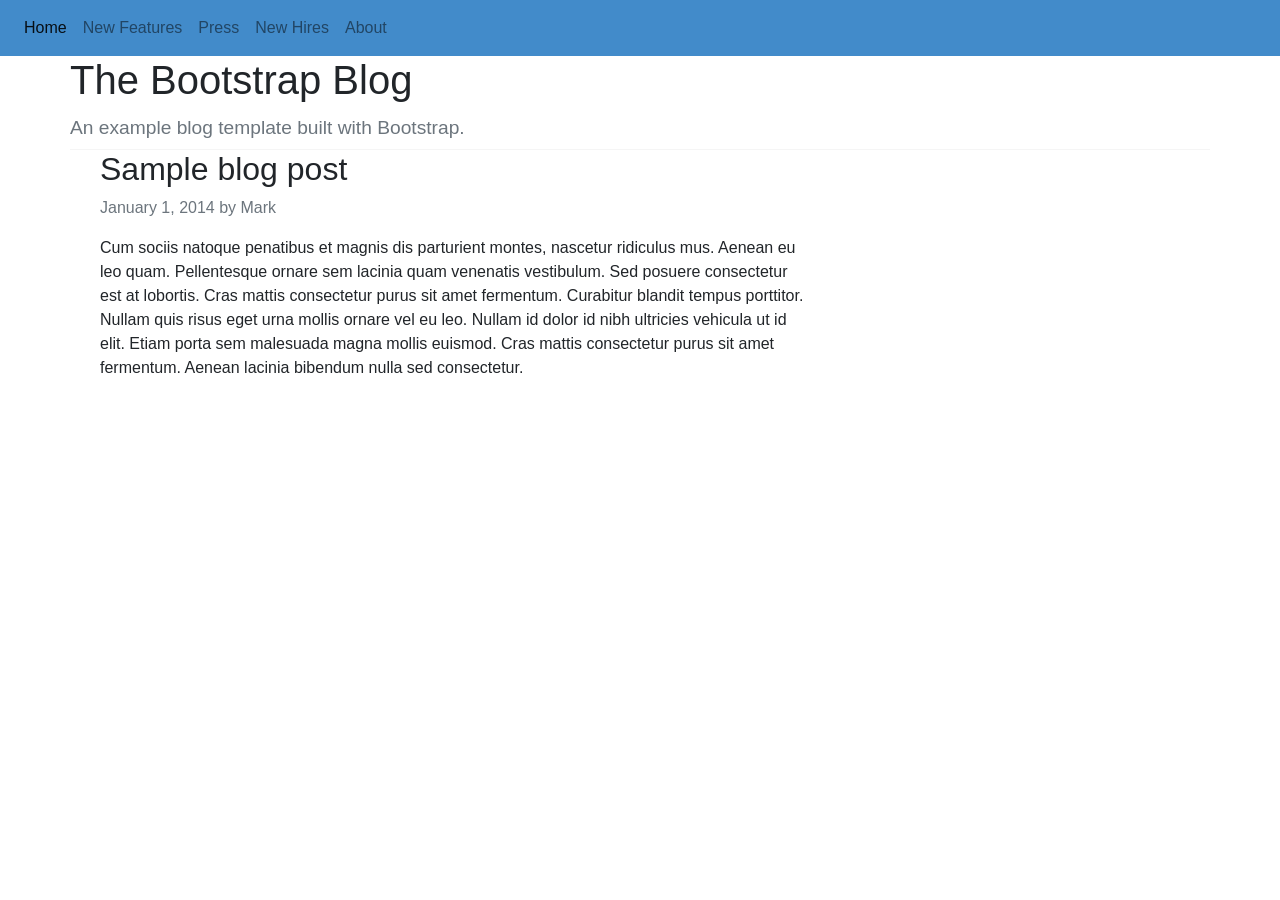
<file: WeekThreeFEWDR-122/bootstrap_blog.html>
<!DOCTYPE html>
<head>
  <title>BootStrapBloggers</title>
  <link rel="stylesheet" href="https://maxcdn.bootstrapcdn.com/bootstrap/4.0.0-beta.2/css/bootstrap.min.css" integrity="sha384-PsH8R72JQ3SOdhVi3uxftmaW6Vc51MKb0q5P2rRUpPvrszuE4W1povHYgTpBfshb" crossorigin="anonymous">
  <script src="https://code.jquery.com/jquery-3.2.1.slim.min.js" integrity="sha384-KJ3o2DKtIkvYIK3UENzmM7KCkRr/rE9/Qpg6aAZGJwFDMVNA/GpGFF93hXpG5KkN" crossorigin="anonymous"></script>
  <script src="https://cdnjs.cloudflare.com/ajax/libs/popper.js/1.12.3/umd/popper.min.js" integrity="sha384-vFJXuSJphROIrBnz7yo7oB41mKfc8JzQZiCq4NCceLEaO4IHwicKwpJf9c9IpFgh" crossorigin="anonymous"></script>
  <script src="https://maxcdn.bootstrapcdn.com/bootstrap/4.0.0-beta.2/js/bootstrap.min.js" integrity="sha384-alpBpkh1PFOepccYVYDB4do5UnbKysX5WZXm3XxPqe5iKTfUKjNkCk9SaVuEZflJ" crossorigin="anonymous"></script>

  <style>
    nav {
      background-color: #428BCA;
      color: #FFFFFF;
    }
    .row {
      flex-direction: column;
      flex-wrap: wrap;
    }
    .column {
      border-bottom: 1px solid #F5F5F5;
      width: 100%;
      position: relative;
    }
    .AAA div {
      border-bottom: 1px solid #F5F5F5;
    }
  </style>

</head>

<html>
<body>
  <header>
    <nav class="navbar navbar-expand-lg navbar-light">
      <button class="navbar-toggler" type="button" data-toggle="collapse" data-target="#navbarNavAltMarkup" aria-controls="navbarNavAltMarkup" aria-expanded="false" aria-label="Toggle navigation">
        <span class="navbar-toggler-icon"></span>
      </button>
      <div class="collapse navbar-collapse" id="navbarNavAltMarkup">
        <div class="navbar-nav">
          <a class="nav-item nav-link active" href="#">Home <span class="sr-only">(current)</span></a>
          <a class="nav-item nav-link" href="#">New Features</a>
          <a class="nav-item nav-link" href="#">Press</a>
          <a class="nav-item nav-link" href="#">New Hires</a>
          <a class="nav-item nav-link" href="#">About</a>
        </div>
      </div>
    </nav>
  </header>
  <main>
    <div class="container">
      <div class="row">
        <div class="column">
          <h1 class="h1">The Bootstrap Blog</h1>
          <h4 class="h4">
            <small class="text-muted">An example blog template built with Bootstrap.</small>
          </h4>
      </div>
    </div>
    <div class="container">
      <div class="row">
        <div class="col-lg-8 AAA">
          <h2 class="h2">Sample blog post</h2>
          <p class="text-muted">January 1, 2014 by Mark</p>
        </div>
        <div class="col-lg-8">
          <p>
            Cum sociis natoque penatibus et magnis dis parturient montes, nascetur ridiculus mus. Aenean eu leo quam. Pellentesque ornare sem lacinia quam venenatis vestibulum. Sed posuere consectetur est at lobortis. Cras mattis consectetur purus sit amet fermentum.

            Curabitur blandit tempus porttitor. Nullam quis risus eget urna mollis ornare vel eu leo. Nullam id dolor id nibh ultricies vehicula ut id elit.

            Etiam porta sem malesuada magna mollis euismod. Cras mattis consectetur purus sit amet fermentum. Aenean lacinia bibendum nulla sed consectetur.
          </p>
        </div>
        <div class="col-lg-8">
        </div>
        <div class="col-lg-8">
        </div>
        <div class="col-lg-8">
        </div>
        <div class="col-lg-8">
        </div>
        <div class="col-lg-8">
        </div>
        <div class="col-lg-8">
        </div>
      </div>
      <div class="row">
        <div class="col">
        </div>
        <div class="col">
        </div>
        <div class="col">
        </div>
      </div>
    </div>
  </main>
  <footer>
  </footer>
</body>
</html>
</file>
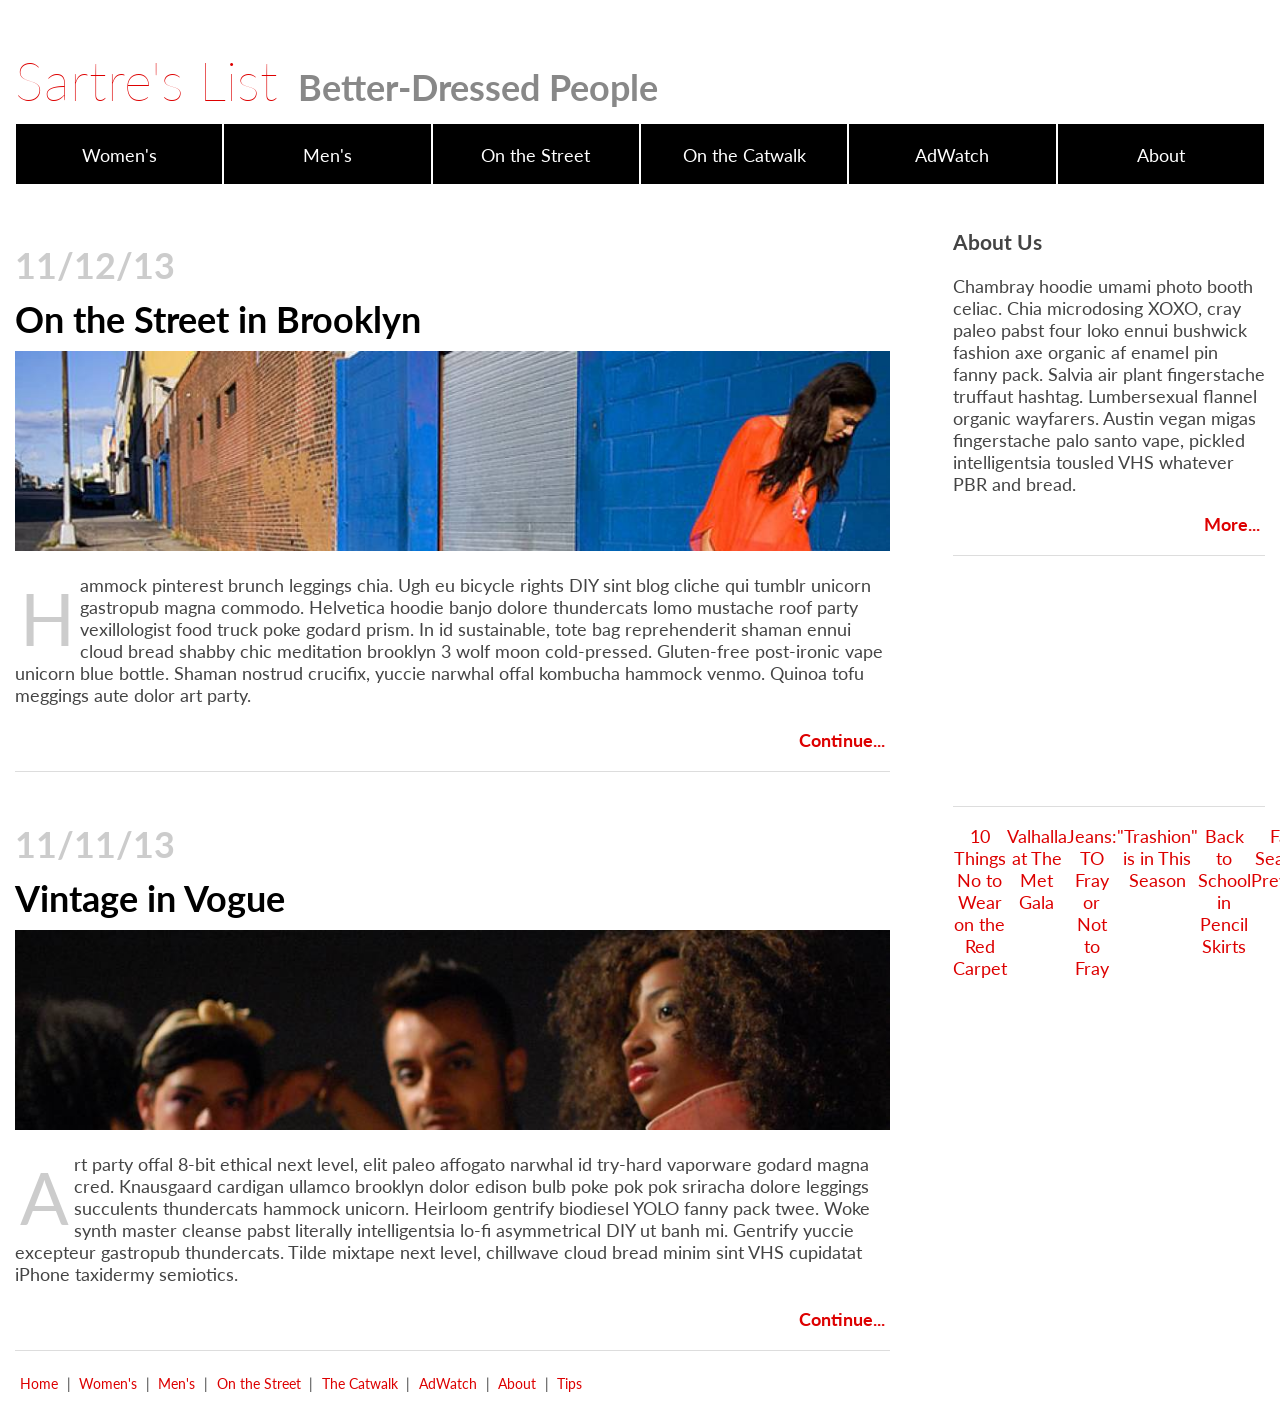
<file: WeekTwoFEWDR-122/fasion_blogs.html>
<!doctype html>

<head>
  <title>
  </title>
  <link rel="stylesheet" href="style.css">
  <link href="https://fonts.googleapis.com/css?family=Lato" rel="stylesheet">
</head>

<body>
  <header>
    <div class="upper">
      <h1 class="page-name">
        Sartre's List
      </h1>
      <h2 class="page-description">
        Better-Dressed People
      </h2>
    </div>
    <nav class="top">
      <ul class="internal-links">
        <li class="black-box">Women's</li>
        <li class="black-box">Men's</li>
        <li class="black-box">On the Street</li>
        <li class="black-box">On the Catwalk</li>
        <li class="black-box">AdWatch</li>
        <li class="black-box">About</li>
      </ul>
    </nav>
  </header>
  <main>
    <section class="first">
      <article>
        <h1 class="date">11/12/13</h1>
        <h1 class="title">On the Street in Brooklyn</h1>
        <div class="picture1">
        </div>
        <p>
          <span class="letter">H</span>ammock pinterest brunch leggings chia. Ugh eu bicycle rights DIY sint blog cliche qui tumblr unicorn gastropub magna commodo. Helvetica hoodie banjo dolore thundercats lomo mustache roof party vexillologist food truck poke godard prism. In id sustainable, tote bag reprehenderit shaman ennui cloud bread shabby chic meditation brooklyn 3 wolf moon cold-pressed. Gluten-free post-ironic vape unicorn blue bottle. Shaman nostrud crucifix, yuccie narwhal offal kombucha hammock venmo. Quinoa tofu meggings aute dolor art party.
        </p>
        <div class="lower">
          <a href="blah">Continue...</a>
        </div>
      </article>
      <article>
        <h1 class="date">11/11/13</h1>
        <h1 class="title">Vintage in Vogue</h1>
        <div class="picture2">
        </div>
        <p>
          <span class="letter">A</span>rt party offal 8-bit ethical next level, elit paleo affogato narwhal id try-hard vaporware godard magna cred. Knausgaard cardigan ullamco brooklyn dolor edison bulb poke pok pok sriracha dolore leggings succulents thundercats hammock unicorn. Heirloom gentrify biodiesel YOLO fanny pack twee. Woke synth master cleanse pabst literally intelligentsia lo-fi asymmetrical DIY ut banh mi. Gentrify yuccie excepteur gastropub thundercats. Tilde mixtape next level, chillwave cloud bread minim sint VHS cupidatat iPhone taxidermy semiotics.
        </p>
        <div class="lower">
          <a href="blah">Continue...</a>
        </div>
      </article>
    </section>
    <section class="second">
      <aside class="about">
        <h3>About Us</h3>
        <p>
          Chambray hoodie umami photo booth celiac. Chia microdosing XOXO, cray paleo pabst four loko ennui bushwick fashion axe organic af enamel pin fanny pack. Salvia air plant fingerstache truffaut hashtag. Lumbersexual flannel organic wayfarers. Austin vegan migas fingerstache palo santo vape, pickled intelligentsia tousled VHS whatever PBR and bread.
        </p>
        <div class="lower">
          <a href="blah">More...</a>
        </div>
      </aside>
      <aside class="advert">
      </aside>
      <aside class="pop-post">
        <ul class="links">
          <li><a herf="">10 Things No to Wear on the Red Carpet</a></li>
          <li><a herf="">Valhalla at The Met Gala</a></li>
          <li><a herf="">Jeans: TO Fray or Not to Fray</a></li>
          <li><a herf="">"Trashion" is in This Season</a></li>
          <li><a herf="">Back to School in Pencil Skirts</a></li>
          <li><a herf="">Fall Season Preview</a></li>
          <li><a herf="">Even More Ways to Wrap a Sari!</a></li>
          <li><a herf="">Is Steam Punk Here to Stay?</a></li>
          <li><a herf="">Neighborhoodie Watch</a></li>
          <li><a herf="">Hair Styles of the Demand</a></li>
        </ul>
      </aside>
    </section>
  </main>
  <footer>
    <nav class="bottom">
      <ul class="bottom-links">
        <li>Home</li>|
        <li>Women's</li>|
        <li>Men's</li>|
        <li>On the Street</li>|
        <li>The Catwalk</li>|
        <li>AdWatch</li>|
        <li>About</li>|
        <li>Tips</li>
      </ul>
    </nav>
    <p class="copyright">
    </p>
  </footer>
</body>
</file>
<file: WeekTwoFEWDR-122/style.css>
html,body {
  margin: 0;
  padding: 0;
}
body {
  margin: 5px 15px;
  font-family: 'Lato', sans-serif;
  color: #444;
  font-size: 18px;
}
h1 {
  color: #D00;
}
header {
  display: flex;
  flex-direction: column;
  flex-wrap: nowrap;
  justify-content: space-around;
  margin: 0;
  text-align: left;
}
nav {
  text-align: left;
  padding: 0;
}
ul {
  display: flex;
  flex-direction: row;
  flex-wrap: nowrap;
  justify-content: space-between;
  align-content: space-between;
  width: 45%;
  padding: 0;
}
li {
  text-align: center;
  width: auto;
  list-style: none;
  color: #D00;
  padding: 0;
}
main {
  display: flex;
  flex-direction: row;
  flex-wrap: nowrap;
  justify-content: space-between;
}
section {
  display: flex;
  flex-direction: column;
  flex-wrap: nowrap;
}
article {
  border-top: none;
  border-right: none;
  border-left: none;
  border-bottom: 1px solid #DDD;
  display: flex;
  flex-direction: column;
  flex-wrap: nowrap;
  justify-content: space-between;
  text-align: left;
  margin-left: 0px;
  margin-right: 0px;
  margin-top: 30px;
  margin-bottom: 10px;
  padding-left: auto;
  padding-right: auto;
  padding-top: 5px;
  padding-bottom: 15px;
}
p {
}
span {
  font-size: 72px;
  color: #CCC;
  text-align: center;
  float: left;
  padding-left: : 15px;
  padding-right: : 15px;
  padding-top: : 0;
  padding-bottom: 0;
  margin: 1px 5px;
}
a:hoover {
  background-color: #A00;
}
a {
  color: #D00;
  text-decoration: none;
}
aside {

}
footer {

}
.upper{
  display: flex;
  flex-direction: row;
  flex-wrap: nowrap;
  justify-content: left;
  align-items: baseline;
  margin: 0;
  height: 100px;
}
.page-name {
  font-family: 'Lato', sans-serif;
  font-size: 54px;
  font-weight: 100;
  width: auto;
  padding-left: 0;
  padding-right: 0;
  padding-bottom: 0px;
  padding-top: 5px;
}
.page-description {
  width: auto;
  text-align: right;
  padding-left: 20px;
  padding-right: 0;
  padding-bottom: 5px;
  padding-top: 30px;
  font-family: 'Lato', sans-serif;
  font-size: 36px;
  Color: #888;
}
.top {
  text-align: left;
  margin: 0;
  padding: 0;
}
.internal-links {
  display: flex;
  flex-direction: row;
  list-style: none;
  text-align: left;
  justify-content: space-between;
  padding: 0;
  width: 100%;
}
.black-box {
  text-align: center;
  width: 20%;
  height: 20px;
  background-color: black;
  color: white;
  border: 1px solid white;
  padding-top: 20px;
  padding-bottom: 20px;
  padding-left: 0px;
  padding-right: 0px;
}
.first {
  width: 70%
}
.second {
  width: 25%;
}
.date {
  color: #CCC;
  font-size: 36px;
  margin-left: 0;
  margin-right: auto;
  margin-top: 5px;
  margin-bottom: 5px;
}
.title {
  color: black;
  font-size: 36px;
  margin-left: 0;
  margin-right: auto;
  margin-top: 5px;
  margin-bottom: 5px;
}
.picture1 {
  margin-left: 0;
  margin-right: 50px;
  margin-top: 5px;
  margin-bottom: 5px;
  width: 100%;
  height: 200px;
  background-image: url("fashion_photo.jpeg");
  background-size: cover;
}
.picture2 {
  margin-left: 0;
  margin-right: 50px;
  margin-top: 5px;
  margin-bottom: 5px;
  width: 100%;
  height: 200px;
  background-image: url("fashion_photo2.jpeg");
  background-size: cover;
}
.letter {
}
.lower{
  text-align: right;
  margin: 5px;
  font-weight: bold;
}
.blah {
  font-weight: bold;
}
.about{
  padding-left: 0;
  padding-right: 0;
  padding-top: 5px;
  padding-bottom: 15px;
}
.advert {
  border-top: 1px solid #DDD;
  border-bottom: 1px solid #DDD;
  border-left: none;
  border-right: none;
  height: 250px;
  width: auto;
}
.pop-post {

}
.links {
  list-style: none;
}
.bottom {
  display: flex;
  flex-direction: row;
  align-content: flex-start;
  padding: 0;
  margin-left: 5px;
  margin-right: 5px;
  margin-top: 0;
  margin-bottom: 0;
  width: 100%;
  font-size: 14px;
}
ul .bottom-links {
  display: flex;
  flex-direction: row;
  flex-wrap: nowrap;
  list-style: none;
  margin: 5px;

}
</file>
